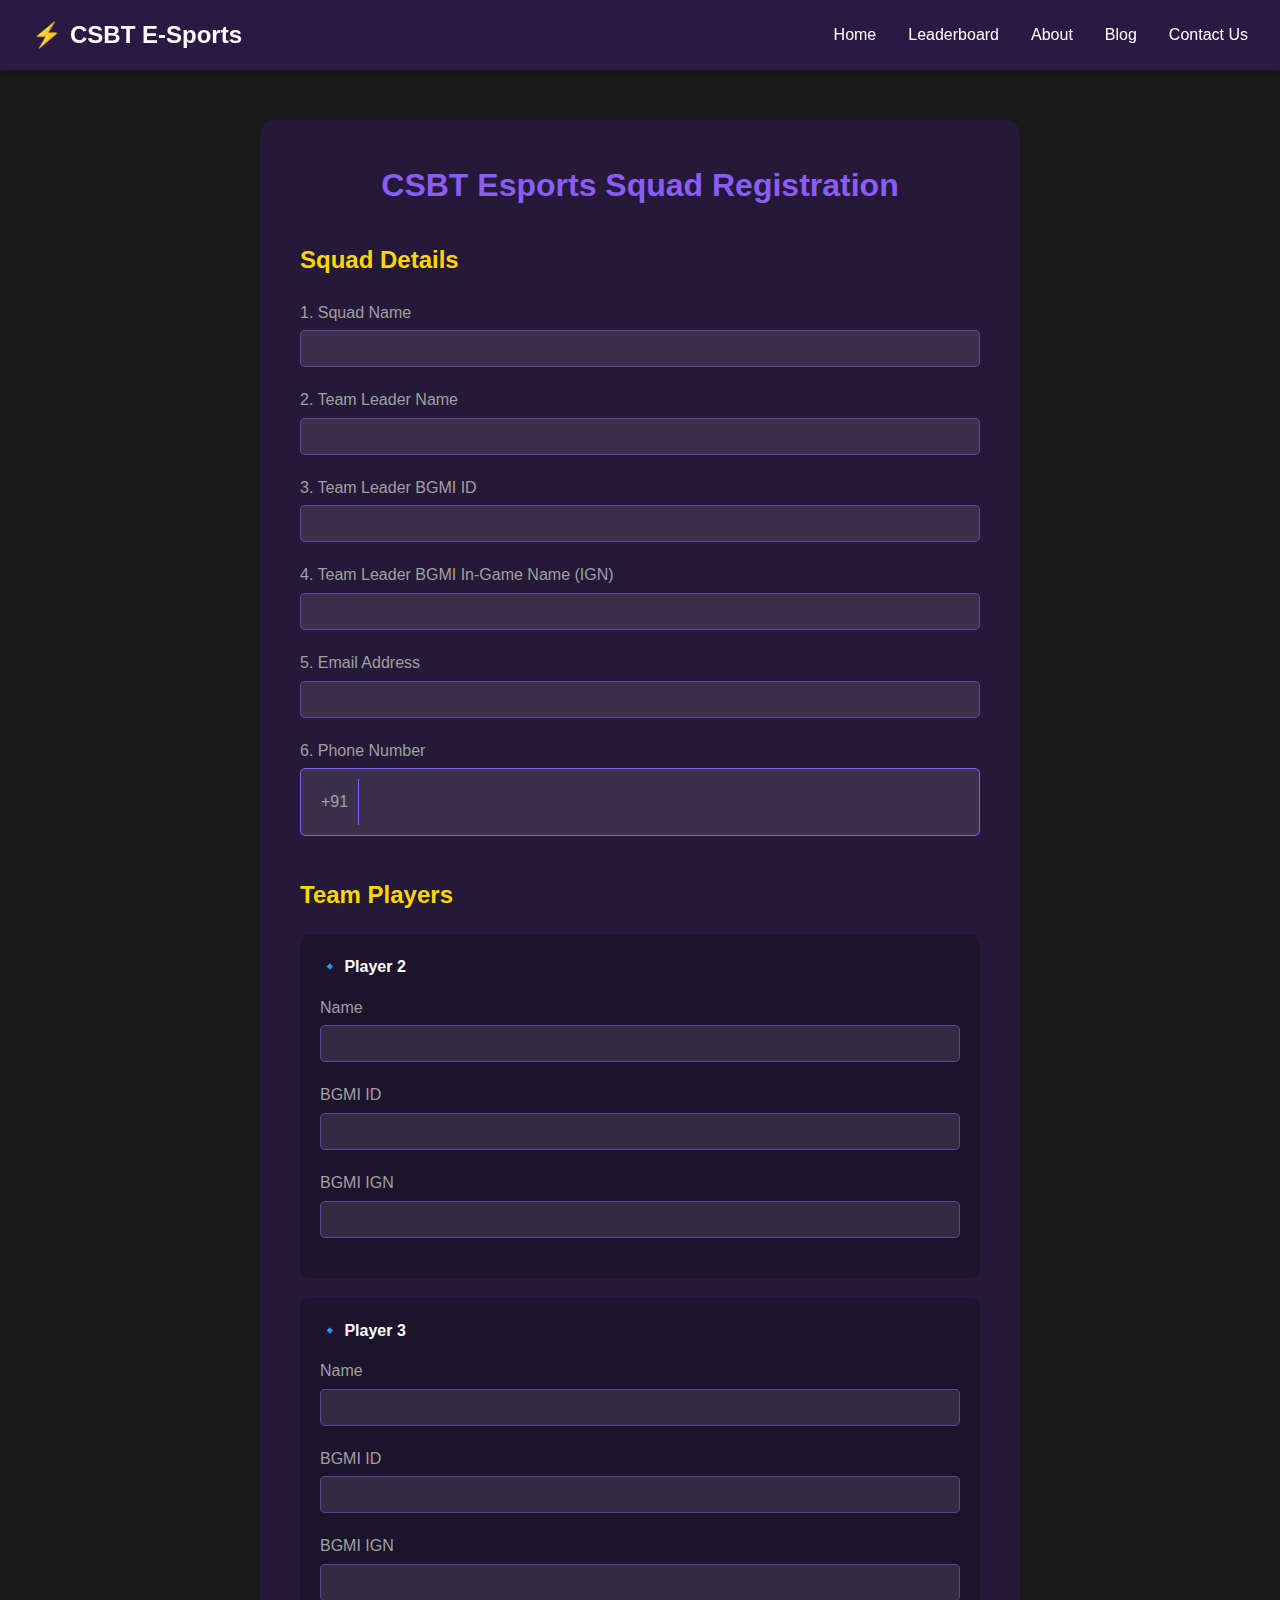
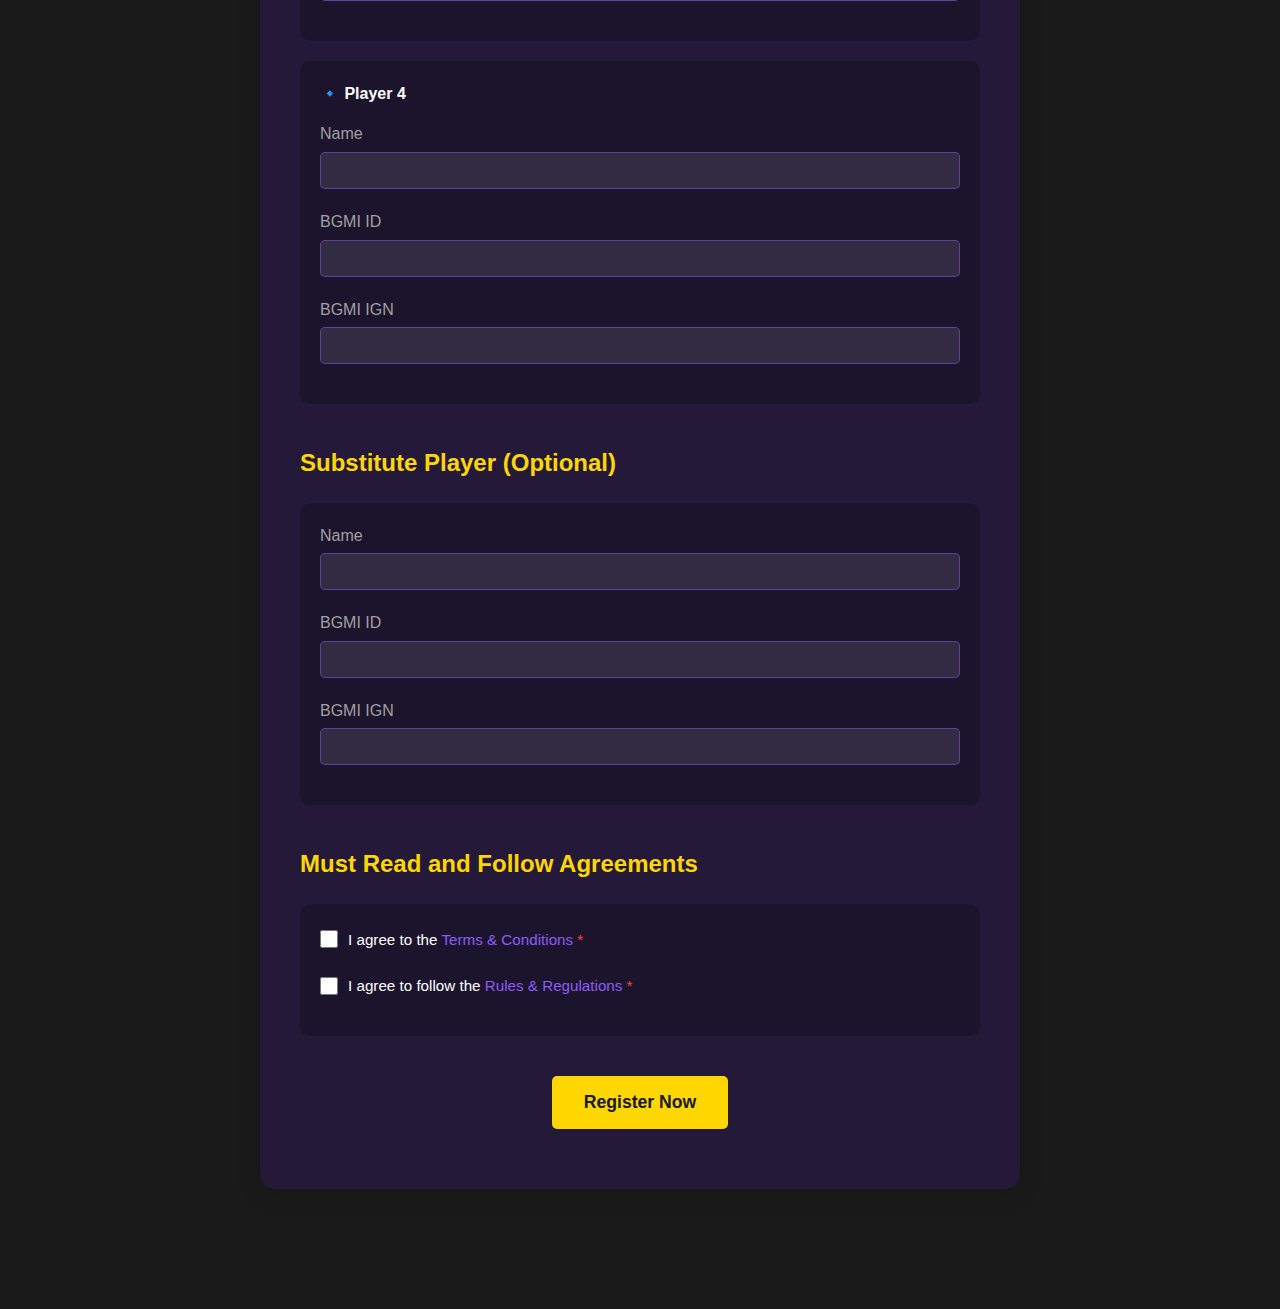
<file: registration.html>
<!DOCTYPE html>
<html lang="en">
<head>
    <meta charset="UTF-8">
    <meta name="viewport" content="width=device-width, initial-scale=1.0">
    <title>CSBT E-Sports - Registration</title>
    <link rel="stylesheet" href="styles.css">
    <link rel="stylesheet" href="registration.css">
    <style>
        .required::after {
            content: " *";
            color: #ff4444;
        }
    </style>

<script src="https://checkout.razorpay.com/v1/checkout.js"></script>
</head>
<body>
    <nav class="navbar">
        <div class="nav-brand">
            <span class="lightning">⚡</span>
            <span class="brand-name">CSBT E-Sports</span>
        </div>
        <div class="nav-links">
            <a href="index.html">Home</a>
            <a href="#leaderboard">Leaderboard</a>
            <a href="#about">About</a>
            <a href="#blog">Blog</a>
            <a href="#contact">Contact Us</a>
        </div>
    </nav>

    <div class="registration-container">
        <div class="registration-form">
            <h2>CSBT Esports Squad Registration</h2>
            
            <form id="registrationForm" onsubmit="return submitForm()">
                <div class="form-section">
                    <h3>Squad Details</h3>
                    <div class="form-group">
                        <label for="squadName">1. Squad Name</label>
                        <input type="text" id="squadName" name="squadName" required>
                    </div>
                    <div class="form-group">
                        <label for="leaderName">2. Team Leader Name</label>
                        <input type="text" id="leaderName" name="leaderName" required>
                    </div>
                    <div class="form-group">
                        <label for="leaderBGMI">3. Team Leader BGMI ID</label>
                        <input type="text" id="leaderBGMI" name="leaderBGMI" required>
                    </div>
                    <div class="form-group">
                        <label for="leaderIGN">4. Team Leader BGMI In-Game Name (IGN)</label>
                        <input type="text" id="leaderIGN" name="leaderIGN" required>
                    </div>
                    <div class="form-group">
                        <label for="email">5. Email Address</label>
                        <input type="email" id="email" name="email" required>
                    </div>
                    <div class="form-group">
                        <label for="phone">6. Phone Number</label>
                        <div class="phone-input">
                            <span class="country-code">+91</span>
                            <input type="tel" id="phone" name="phone" pattern="[0-9]{10}" maxlength="10" required>
                        </div>
                    </div>
                </div>

                <div class="form-section">
                    <h3>Team Players</h3>
                    
                    <div class="player-section">
                        <h4>🔹 Player 2</h4>
                        <div class="form-group">
                            <label for="player2Name">Name</label>
                            <input type="text" id="player2Name" name="player2Name" required>
                        </div>
                        <div class="form-group">
                            <label for="player2BGMI">BGMI ID</label>
                            <input type="text" id="player2BGMI" name="player2BGMI" required>
                        </div>
                        <div class="form-group">
                            <label for="player2IGN">BGMI IGN</label>
                            <input type="text" id="player2IGN" name="player2IGN" required>
                        </div>
                    </div>

                    <div class="player-section">
                        <h4>🔹 Player 3</h4>
                        <div class="form-group">
                            <label for="player3Name">Name</label>
                            <input type="text" id="player3Name" name="player3Name" required>
                        </div>
                        <div class="form-group">
                            <label for="player3BGMI">BGMI ID</label>
                            <input type="text" id="player3BGMI" name="player3BGMI" required>
                        </div>
                        <div class="form-group">
                            <label for="player3IGN">BGMI IGN</label>
                            <input type="text" id="player3IGN" name="player3IGN" required>
                        </div>
                    </div>

                    <div class="player-section">
                        <h4>🔹 Player 4</h4>
                        <div class="form-group">
                            <label for="player4Name">Name</label>
                            <input type="text" id="player4Name" name="player4Name" required>
                        </div>
                        <div class="form-group">
                            <label for="player4BGMI">BGMI ID</label>
                            <input type="text" id="player4BGMI" name="player4BGMI" required>
                        </div>
                        <div class="form-group">
                            <label for="player4IGN">BGMI IGN</label>
                            <input type="text" id="player4IGN" name="player4IGN" required>
                        </div>
                    </div>
                </div>

                <div class="form-section">
                    <h3>Substitute Player (Optional)</h3>
                    <div class="player-section">
                        <div class="form-group">
                            <label for="subName">Name</label>
                            <input type="text" id="subName" name="subName">
                        </div>
                        <div class="form-group">
                            <label for="subBGMI">BGMI ID</label>
                            <input type="text" id="subBGMI" name="subBGMI">
                        </div>
                        <div class="form-group">
                            <label for="subIGN">BGMI IGN</label>
                            <input type="text" id="subIGN" name="subIGN">
                        </div>
                    </div>
                </div>

                <div class="form-section">
                    <h3>Must Read and Follow Agreements</h3>
                    <div class="agreement-box">
                        <div class="checkbox-wrapper">
                            <input type="checkbox" id="terms" required>
                            <label for="terms" class="required">I agree to the <a href="#" id="termsLink">Terms & Conditions</a></label>
                        </div>
                        <div class="checkbox-wrapper">
                            <input type="checkbox" id="rules" required>
                            <label for="rules" class="required">I agree to follow the <a href="#" id="rulesLink">Rules & Regulations</a></label>
                        </div>
                        <div id="error-message" class="error-message" style="display: none;">
                            Please agree to Terms & Conditions and Rules & Regulations
                        </div>
                    </div>
                </div>

                <div style="text-align: center;">
                    <button type="submit" class="submit-btn">Register Now</button>
                </div>
            </form>
        </div>
    </div>

    <!-- Terms Modal -->
    <div id="termsModal" class="modal">
        <div class="modal-content">
            <div class="modal-header">
                <h2>Terms & Conditions for Payment</h2>
                <span class="close">&times;</span>
            </div>
            <div class="modal-body">
                <ol class="terms-list">
                    <li>
                        <strong>Non-Refundable Payment</strong>
                        The registration fee is non-refundable under any circumstances, including disqualification, absence, or withdrawal from the tournament.
                    </li>
                    <li>
                        <strong>Correct Payment Details</strong>
                        Players must ensure they enter the correct payment details and transaction ID while registering. Any incorrect details may result in disqualification.
                    </li>
                    <li>
                        <strong>Payment Confirmation</strong>
                        Once the payment is successfully made, players will receive a confirmation message or email. If not received within 24 hours, players must contact support with proof of payment.
                    </li>
                    <li>
                        <strong>No Transfers</strong>
                        Registration fees cannot be transferred to another tournament, player, or event.
                    </li>
                    <li>
                        <strong>Fraudulent Transactions</strong>
                        Any fraudulent or unauthorized transactions will lead to immediate disqualification and potential legal action.
                    </li>
                    <li>
                        <strong>Tournament Cancellation</strong>
                        In case of event cancellation by CSBT Esports, players will be eligible for a full refund, which will be processed within 7-10 working days.
                    </li>
                    <li>
                        <strong>Payment Deadline</strong>
                        Registration fees must be paid before the deadline. Late payments will not be accepted, and entry will be denied.
                    </li>
                    <li>
                        <strong>Receipt of Payment</strong>
                        Players must keep a screenshot or proof of payment until the tournament begins, as it may be required for verification.
                    </li>
                </ol>
            </div>
        </div>
    </div>

    <!-- Rules Modal -->
    <div id="rulesModal" class="modal">
        <div class="modal-content">
            <div class="modal-header">
                <h2>Rules & Regulations - CSBT Esports BGMI Tournament</h2>
                <span class="close">&times;</span>
            </div>
            <div class="modal-body">
                <p class="rules-intro">To ensure a fair and competitive environment, all players must follow these rules:</p>
                
                <div class="rules-section">
                    <h3>1. General Rules</h3>
                    <ul class="rules-list">
                        <li>Players must register with their correct in-game name and ID.</li>
                        <li>Only registered players are allowed to participate.</li>
                        <li>Players must join the lobby on time; late entries will not be entertained.</li>
                        <li>The use of emulators, hacks, scripts, or third-party software is strictly prohibited.</li>
                    </ul>
                </div>

                <div class="rules-section">
                    <h3>2. Match Rules</h3>
                    <ul class="rules-list">
                        <li>Players must play on the official BGMI app.</li>
                        <li>Teaming, hacking, or cheating will lead to immediate disqualification.</li>
                        <li>Intentional disconnections will not be considered for rematches.</li>
                        <li>If a match is interrupted due to server issues, it will be rescheduled.</li>
                    </ul>
                </div>

                <div class="rules-section">
                    <h3>3. Scoring & Ranking</h3>
                    <ul class="rules-list">
                        <li>The tournament will follow a points-based ranking system.</li>
                        <li>Kill points & placement points will determine the final ranking.</li>
                        <li>Position points: 1st = 15pts, 2nd = 12pts, 3rd = 10pts, 4th = 8pts, 5th = 6pts, 6th-7th = 4pts, 8th-9th = 2pts, 10th-12th = 1pt.</li>
                        <li>Each kill will award 1 point to the team.</li>
                        <li>The MVP Award goes to the player with the most kills in the final match.</li>
                        <li>The Kill Leader is the player with the highest kills throughout the tournament.</li>
                        <li>The Player of the Season is awarded based on overall performance.</li>
                        <li>In case of a tie, the team with more kill points will be ranked higher.</li>
                    </ul>
                </div>

                <div class="rules-section">
                    <h3>4. Conduct & Fair Play</h3>
                    <ul class="rules-list">
                        <li>Players must maintain sportsmanship and respect towards opponents and organizers.</li>
                        <li>Toxic behavior, abusive language, or harassment will result in a ban.</li>
                        <li>Any attempt to manipulate results (e.g., teaming) will lead to disqualification.</li>
                        <li>Players must follow the instructions of tournament administrators.</li>
                        <li>Disputes must be reported immediately to tournament officials with proper evidence.</li>
                        <li>Decisions made by tournament officials are final and binding.</li>
                    </ul>
                </div>

                <div class="rules-section">
                    <h3>5. Streaming & Content</h3>
                    <ul class="rules-list">
                        <li>Players must seek permission before streaming tournament matches.</li>
                        <li>Organizers hold the right to stream, record, and use gameplay content for promotional purposes.</li>
                        <li>Players streaming matches must have a minimum delay of 5 minutes.</li>
                        <li>Stream sniping is strictly prohibited and will result in immediate disqualification.</li>
                        <li>Players must maintain professional conduct during streams and interviews.</li>
                    </ul>
                </div>

                <div class="rules-section">
                    <h3>6. Technical Requirements</h3>
                    <ul class="rules-list">
                        <li>Players must have a stable internet connection.</li>
                        <li>All players must join the tournament Discord server for communication.</li>
                        <li>Players must record their gameplay for verification if required.</li>
                        <li>Device specifications must meet BGMI's minimum requirements.</li>
                        <li>Players are responsible for their own technical issues.</li>
                    </ul>
                </div>

                <p class="rules-footer">
                    Failure to follow these rules may result in warnings, disqualifications, or bans. Play fair and let the best player win!
                </p>
            </div>
        </div>
    </div>

    <script>
        const submitBtn = document.getElementById('submitBtn');
        const termsCheckbox = document.getElementById('terms');
        const rulesCheckbox = document.getElementById('rules');
        const errorMessage = document.getElementById('error-message');
        const modals = {
            terms: document.getElementById('termsModal'),
            rules: document.getElementById('rulesModal')
        };

        function submitForm() {
            if (!termsCheckbox.checked || !rulesCheckbox.checked) {
                errorMessage.style.display = 'block';
                return false;
            }

            const form = document.getElementById('registrationForm');
            const formData = {
                // Squad Details
                squadName: form.squadName.value,
                leaderName: form.leaderName.value,
                leaderBGMI: form.leaderBGMI.value,
                leaderIGN: form.leaderIGN.value,
                email: form.email.value,
                phone: form.phone.value,
                
                // Player 2
                player2Name: form.player2Name.value,
                player2BGMI: form.player2BGMI.value,
                player2IGN: form.player2IGN.value,
                
                // Player 3
                player3Name: form.player3Name.value,
                player3BGMI: form.player3BGMI.value,
                player3IGN: form.player3IGN.value,
                
                // Player 4
                player4Name: form.player4Name.value,
                player4BGMI: form.player4BGMI.value,
                player4IGN: form.player4IGN.value,
                
                // Substitute Player (Optional)
                subName: form.subName.value || '',
                subBGMI: form.subBGMI.value || '',
                subIGN: form.subIGN.value || ''
            };

            // First save form data
            const scriptURL = 'https://script.google.com/macros/s/AKfycbxbQ3cynydvja4-rNGSeMehoIQpjdYDVfcuPpD-tHdBlBeSMxNWsDzC7vO-N77sveVO/exec';
            
            fetch(scriptURL, {
                method: 'POST',
                mode: 'no-cors',
                headers: {
                    'Content-Type': 'text/plain',
                },
                body: JSON.stringify(formData)
            })
            .then(response => {
                console.log('Success:', response);
                // Show UPI payment details in a modal
                showPaymentModal(formData);
            })
            .catch(error => {
                console.error('Error:', error);
                alert('Error submitting form. Please try again.');
            });

            return false;
        }

        // Add this function for payment modal
        function showPaymentModal(formData) {
            const modalHTML = `
                <div id="paymentModal" class="modal" style="display: block;">
                    <div class="modal-content">
                        <div class="modal-header">
                            <h2>Payment Details</h2>
                            <span class="close">&times;</span>
                        </div>
                        <div class="modal-body">
                            <div class="payment-info">
                                <h3>Please complete your payment</h3>
                                <p>Registration Fee: ₹199</p>
                                <div class="upi-details">
                                    <p><strong>UPI ID:</strong> your-upi-id@upi</p>
                                    <p><strong>Account Name:</strong> CSBT E-Sports</p>
                                </div>
                                <div class="payment-steps">
                                    <h4>Steps to pay:</h4>
                                    <ol>
                                        <li>Open your UPI app (Google Pay/PhonePe/Paytm)</li>
                                        <li>Send ₹199 to the UPI ID mentioned above</li>
                                        <li>Copy the UTR number from payment details</li>
                                        <li>Enter the UTR number below</li>
                                    </ol>
                                </div>
                                <div class="utr-input-section">
                                    <label for="utrNumber">Enter UTR Number:</label>
                                    <input type="text" id="utrNumber" placeholder="Enter 12-digit UTR number">
                                    <button onclick="verifyPayment('${formData.squadName}')" class="verify-btn">Verify Payment</button>
                                </div>
                                <div class="important-note">
                                    <p><strong>Important:</strong> Please mention your Squad Name "${formData.squadName}" in the payment note</p>
                                </div>
                            </div>
                        </div>
                    </div>
                </div>
            `;

            // Add modal to body
            document.body.insertAdjacentHTML('beforeend', modalHTML);

            // Handle close button
            const modal = document.getElementById('paymentModal');
            const closeBtn = modal.querySelector('.close');
            closeBtn.onclick = function() {
                modal.remove();
                form.reset();
            }
        }

        // Add this function to verify UTR
        function verifyPayment(squadName) {
            const utrNumber = document.getElementById('utrNumber').value;
            
            if (!utrNumber) {
                alert('Please enter UTR number');
                return;
            }

            // Update Google Sheet with UTR number
            const scriptURL = 'https://script.google.com/macros/s/AKfycbxbQ3cynydvja4-rNGSeMehoIQpjdYDVfcuPpD-tHdBlBeSMxNWsDzC7vO-N77sveVO/exec';
            
            fetch(scriptURL, {
                method: 'POST',
                mode: 'no-cors',
                headers: {
                    'Content-Type': 'text/plain',
                },
                body: JSON.stringify({
                    squadName: squadName,
                    utrNumber: utrNumber,
                    type: 'utr_update'
                })
            })
            .then(() => {
                alert('UTR number submitted successfully! We will verify your payment and confirm your registration.');
                document.getElementById('paymentModal').remove();
                form.reset();
            })
            .catch(error => {
                console.error('Error:', error);
                alert('Error submitting UTR. Please try again or contact support.');
            });
        }

        // Modal functionality
        const termsLink = document.getElementById('termsLink');
        const rulesLink = document.getElementById('rulesLink');
        const closeBtns = document.querySelectorAll('.close');

        termsLink.addEventListener('click', (e) => {
            e.preventDefault();
            modals.terms.style.display = 'block';
        });

        rulesLink.addEventListener('click', (e) => {
            e.preventDefault();
            modals.rules.style.display = 'block';
        });

        closeBtns.forEach(btn => {
            btn.addEventListener('click', function() {
                const modalId = this.closest('.modal').id.replace('Modal', '');
                modals[modalId].style.display = 'none';
            });
        });

        window.addEventListener('click', (e) => {
            if (e.target.classList.contains('modal')) {
                e.target.style.display = 'none';
            }
        });
    </script>
</body>
</html>
</file>
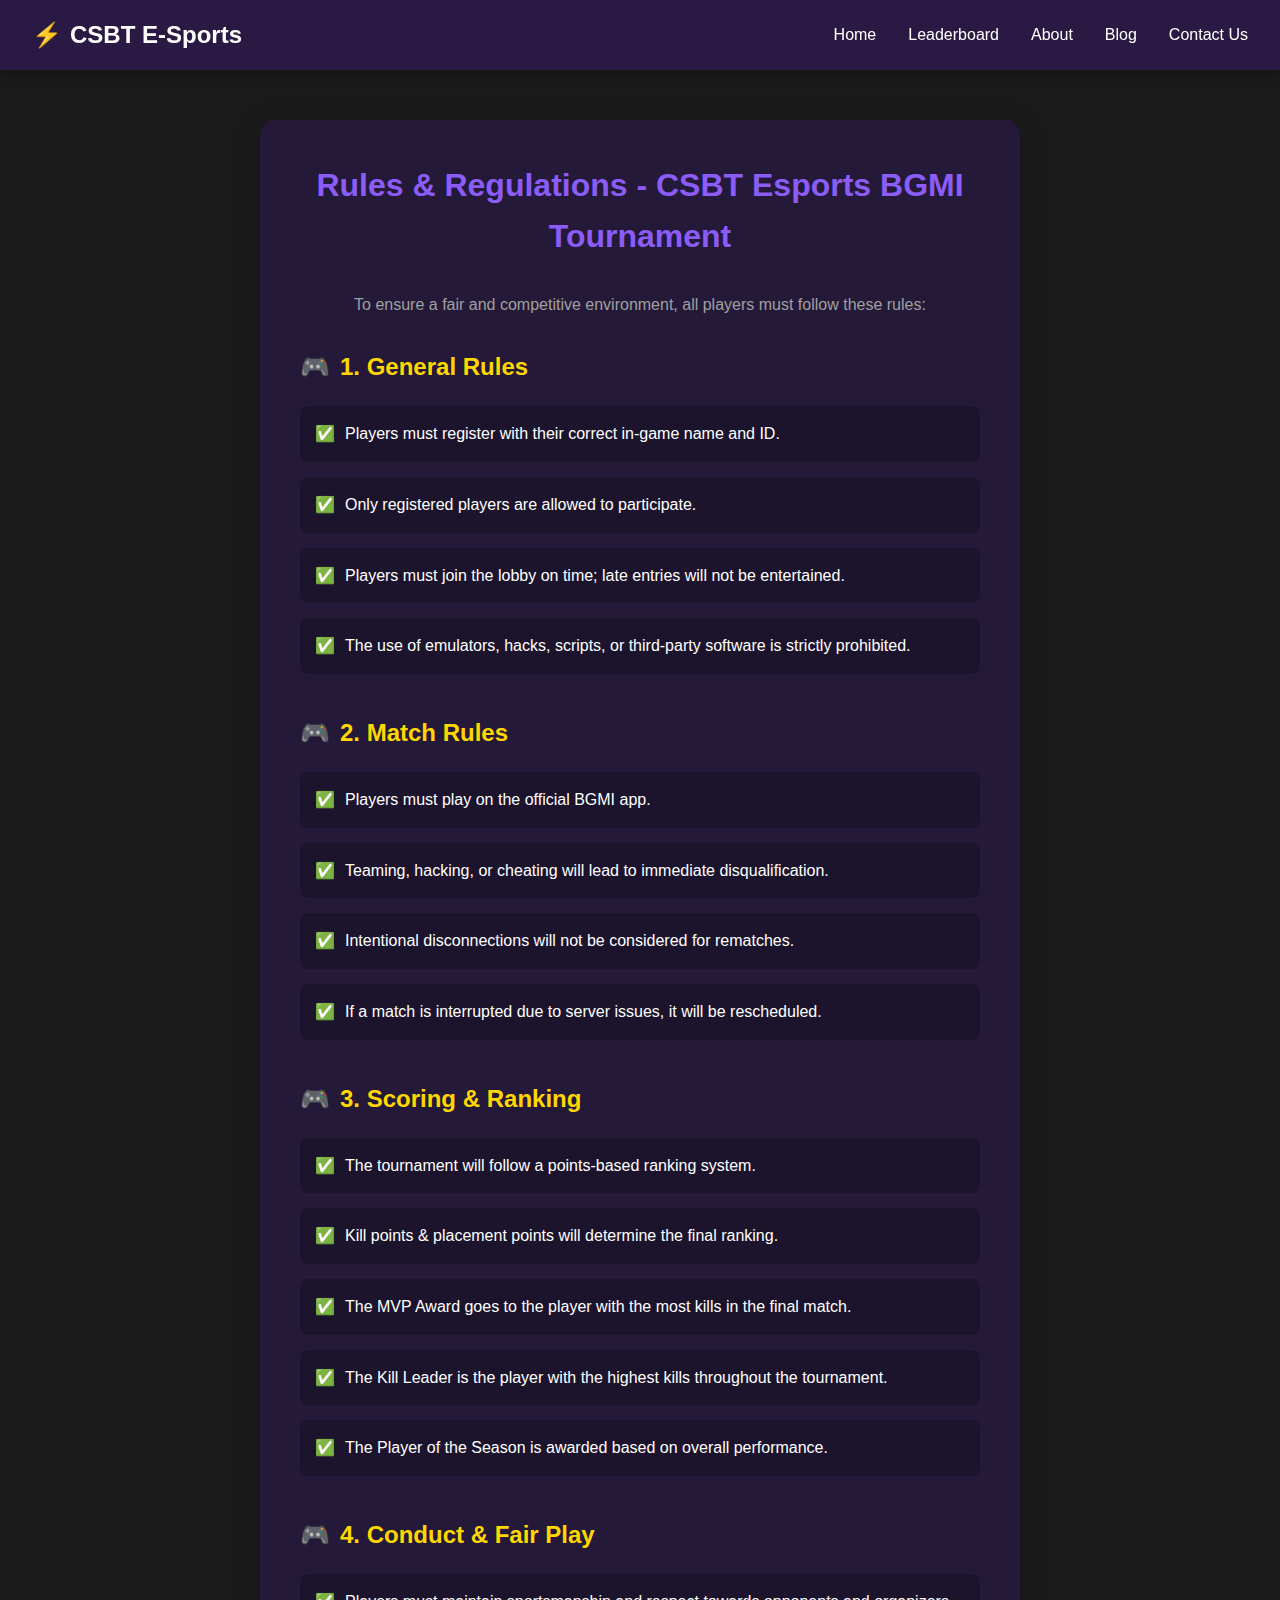
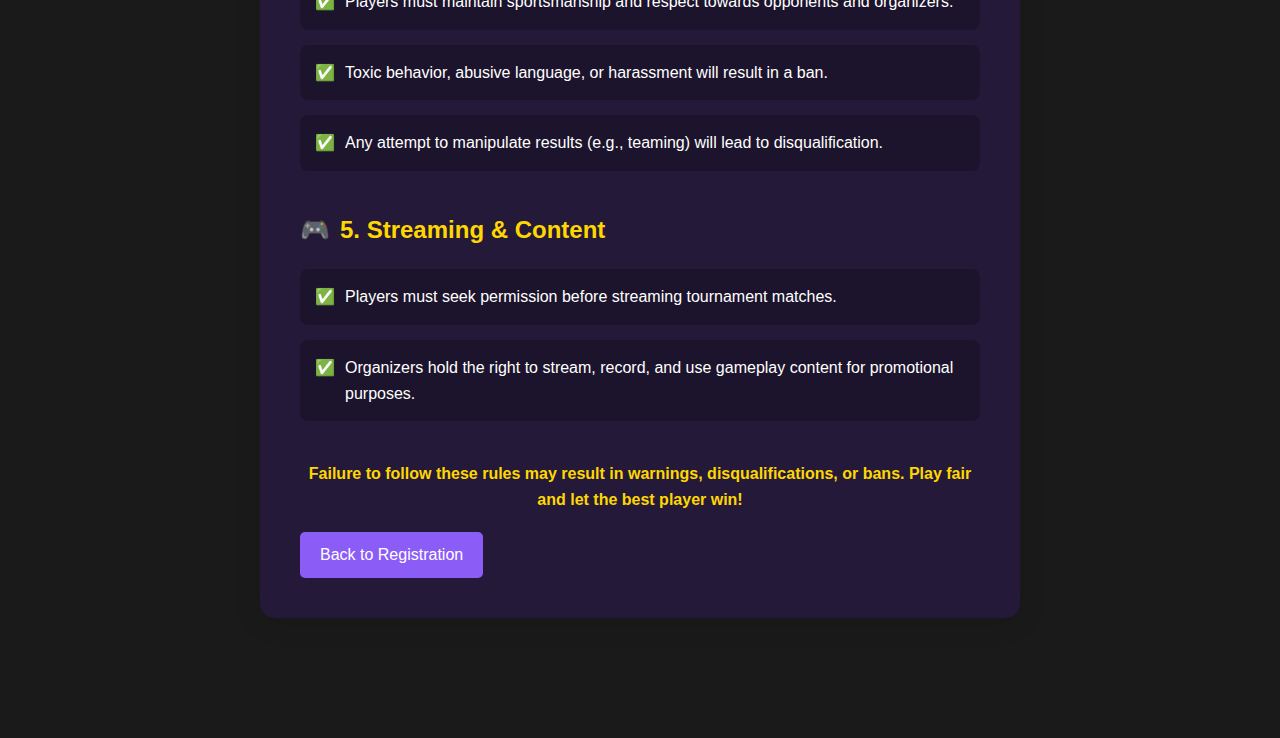
<file: rules.html>
<!DOCTYPE html>
<html lang="en">
<head>
    <meta charset="UTF-8">
    <meta name="viewport" content="width=device-width, initial-scale=1.0">
    <title>CSBT E-Sports - Rules & Regulations</title>
    <link rel="stylesheet" href="styles.css">
    <style>
        .rules-container {
            max-width: 800px;
            margin: 100px auto;
            padding: 20px;
        }

        .rules-content {
            background: rgba(42, 25, 70, 0.7);
            padding: 40px;
            border-radius: 15px;
            box-shadow: 0 4px 30px rgba(0, 0, 0, 0.1);
        }

        .rules-content h1 {
            color: var(--accent-purple);
            text-align: center;
            margin-bottom: 30px;
            font-size: 2rem;
        }

        .rules-section {
            margin-bottom: 40px;
        }

        .rules-section h2 {
            color: #ffd700;
            margin-bottom: 20px;
            font-size: 1.5rem;
            display: flex;
            align-items: center;
            gap: 10px;
        }

        .rules-section h2::before {
            content: "🎮";
        }

        .rules-list {
            list-style: none;
            padding: 0;
        }

        .rules-list li {
            margin-bottom: 15px;
            padding: 15px;
            background: rgba(0, 0, 0, 0.2);
            border-radius: 8px;
            display: flex;
            align-items: flex-start;
            gap: 10px;
            line-height: 1.6;
        }

        .rules-list li::before {
            content: "✅";
            flex-shrink: 0;
        }

        .back-btn {
            display: inline-block;
            margin-top: 20px;
            background-color: var(--accent-purple);
            color: white;
            padding: 10px 20px;
            text-decoration: none;
            border-radius: 5px;
            transition: all 0.3s ease;
        }

        .back-btn:hover {
            background-color: var(--accent-purple-light);
            transform: translateY(-2px);
        }

        @media (max-width: 768px) {
            .rules-container {
                margin: 80px auto;
                padding: 10px;
            }

            .rules-content {
                padding: 20px;
            }
        }
    </style>
</head>
<body>
    <nav class="navbar">
        <div class="nav-brand">
            <span class="lightning">⚡</span>
            <span class="brand-name">CSBT E-Sports</span>
        </div>
        <div class="nav-links">
            <a href="index.html">Home</a>
            <a href="#leaderboard">Leaderboard</a>
            <a href="#about">About</a>
            <a href="#blog">Blog</a>
            <a href="#contact">Contact Us</a>
        </div>
    </nav>

    <div class="rules-container">
        <div class="rules-content">
            <h1>Rules & Regulations - CSBT Esports BGMI Tournament</h1>
            
            <p style="margin-bottom: 30px; text-align: center; color: var(--text-secondary);">
                To ensure a fair and competitive environment, all players must follow these rules:
            </p>

            <div class="rules-section">
                <h2>1. General Rules</h2>
                <ul class="rules-list">
                    <li>Players must register with their correct in-game name and ID.</li>
                    <li>Only registered players are allowed to participate.</li>
                    <li>Players must join the lobby on time; late entries will not be entertained.</li>
                    <li>The use of emulators, hacks, scripts, or third-party software is strictly prohibited.</li>
                </ul>
            </div>

            <div class="rules-section">
                <h2>2. Match Rules</h2>
                <ul class="rules-list">
                    <li>Players must play on the official BGMI app.</li>
                    <li>Teaming, hacking, or cheating will lead to immediate disqualification.</li>
                    <li>Intentional disconnections will not be considered for rematches.</li>
                    <li>If a match is interrupted due to server issues, it will be rescheduled.</li>
                </ul>
            </div>

            <div class="rules-section">
                <h2>3. Scoring & Ranking</h2>
                <ul class="rules-list">
                    <li>The tournament will follow a points-based ranking system.</li>
                    <li>Kill points & placement points will determine the final ranking.</li>
                    <li>The MVP Award goes to the player with the most kills in the final match.</li>
                    <li>The Kill Leader is the player with the highest kills throughout the tournament.</li>
                    <li>The Player of the Season is awarded based on overall performance.</li>
                </ul>
            </div>

            <div class="rules-section">
                <h2>4. Conduct & Fair Play</h2>
                <ul class="rules-list">
                    <li>Players must maintain sportsmanship and respect towards opponents and organizers.</li>
                    <li>Toxic behavior, abusive language, or harassment will result in a ban.</li>
                    <li>Any attempt to manipulate results (e.g., teaming) will lead to disqualification.</li>
                </ul>
            </div>

            <div class="rules-section">
                <h2>5. Streaming & Content</h2>
                <ul class="rules-list">
                    <li>Players must seek permission before streaming tournament matches.</li>
                    <li>Organizers hold the right to stream, record, and use gameplay content for promotional purposes.</li>
                </ul>
            </div>

            <p style="margin-top: 40px; text-align: center; color: #ffd700; font-weight: bold;">
                Failure to follow these rules may result in warnings, disqualifications, or bans. Play fair and let the best player win!
            </p>

            <a href="registration.html" class="back-btn">Back to Registration</a>
        </div>
    </div>
</body>
</html>
</file>
<file: styles.css>
:root {
    --primary-bg: #1a1a1a;
    --secondary-bg: #2d2d2d;
    --accent-purple: #8b5cf6;
    --accent-purple-light: #a78bfa;
    --text-primary: #ffffff;
    --text-secondary: #a0a0a0;
}

* {
    margin: 0;
    padding: 0;
    box-sizing: border-box;
}

body {
    background-color: var(--primary-bg);
    color: var(--text-primary);
    font-family: 'Arial', sans-serif;
    line-height: 1.6;
}

.container {
    max-width: 1200px;
    margin: 0 auto;
    padding: 20px;
}

.navbar {
    background-color: rgba(42, 25, 70, 0.95);
    backdrop-filter: blur(10px);
    padding: 1rem 2rem;
    position: fixed;
    width: 100%;
    top: 0;
    z-index: 1000;
    display: flex;
    justify-content: space-between;
    align-items: center;
    box-shadow: 0 2px 10px rgba(0, 0, 0, 0.3);
}

.nav-brand {
    display: flex;
    align-items: center;
    gap: 0.5rem;
}

.lightning {
    color: var(--accent-purple);
    font-size: 1.5rem;
}

.brand-name {
    font-size: 1.5rem;
    font-weight: bold;
    color: var(--text-primary);
}

.nav-links {
    display: flex;
    gap: 2rem;
}

.nav-links a {
    color: var(--text-primary);
    text-decoration: none;
    font-size: 1rem;
    transition: color 0.3s ease;
}

.nav-links a:hover {
    color: var(--accent-purple);
}

.nav-links .active {
    color: var(--accent-purple);
    font-weight: 500;
}

.contact-btn {
    background-color: white;
    color: var(--primary-bg);
    border: none;
    padding: 0.5rem 1.5rem;
    border-radius: 50px;
    font-weight: bold;
    cursor: pointer;
    transition: all 0.3s ease;
}

.contact-btn:hover {
    background-color: var(--accent-purple);
    color: white;
}

.hero {
    height: 90vh;
    padding-top: 120px;
    background: linear-gradient(rgba(0, 0, 0, 0.7), rgba(0, 0, 0, 0.7)),
                url('./BGMI.webp');
    background-size: cover;
    background-position: center;
    display: flex;
    align-items: center;
    justify-content: center;
    text-align: center;
}

.hero-content {
    max-width: 800px;
    padding: 0 20px;
}

.hero h1 {
    font-family: 'Oswald', sans-serif;
    font-size: 4rem;
    font-weight: 700;
    margin-bottom: 1rem;
    background: linear-gradient(to right, #ffffff, var(--accent-purple));
    -webkit-background-clip: text;
    -webkit-text-fill-color: transparent;
    text-transform: uppercase;
    letter-spacing: 2px;
}

.hero p {
    font-family: 'Oswald', sans-serif;
    font-size: 1.5rem;
    color: var(--text-secondary);
    margin-bottom: 2rem;
    text-transform: uppercase;
    letter-spacing: 2px;
}

.victory-text {
    color: #ffd700 !important;
    font-size: 1.8rem !important;
    margin: 1rem 0 !important;
    font-weight: 600;
    text-shadow: 2px 2px 4px rgba(0, 0, 0, 0.5);
    animation: pulse 2s infinite;
}

@keyframes pulse {
    0% {
        transform: scale(1);
    }
    50% {
        transform: scale(1.05);
    }
    100% {
        transform: scale(1);
    }
}

@media (max-width: 768px) {
    .victory-text {
        font-size: 1.4rem !important;
    }
}

.get-started-btn {
    background-color: var(--accent-purple);
    color: white;
    border: none;
    padding: 1rem 2.5rem;
    font-size: 1.1rem;
    border-radius: 5px;
    cursor: pointer;
    transition: all 0.3s ease;
}

.get-started-btn:hover {
    background-color: var(--accent-purple-light);
    transform: translateY(-2px);
}

.tournament-section {
    padding: 40px 20px;
    background: linear-gradient(rgba(0, 0, 0, 0.7), rgba(0, 0, 0, 0.7)),
                url('./BGMI.webp');
    background-size: cover;
    background-position: center;
}

.section-header {
    text-align: center;
    margin-bottom: 30px;
}

.section-header h2 {
    font-size: 2.5rem;
    color: #ffd700;
    text-shadow: 2px 2px 4px rgba(0, 0, 0, 0.3);
    text-transform: uppercase;
    letter-spacing: 2px;
}

.tournament-card {
    max-width: 1000px;
    margin: 0 auto;
    background: rgba(42, 25, 70, 0.8);
    border-radius: 15px;
    overflow: hidden;
    display: flex;
    box-shadow: 0 4px 30px rgba(0, 0, 0, 0.2);
    border: 1px solid rgba(139, 92, 246, 0.3);
}

.game-image {
    width: 40%;
    overflow: hidden;
}

.game-image img {
    width: 100%;
    height: 100%;
    object-fit: cover;
    transition: transform 0.3s ease;
}

.game-image img:hover {
    transform: scale(1.05);
}

.tournament-details {
    width: 60%;
    padding: 30px;
}

.tournament-details h3 {
    font-size: 2rem;
    margin-bottom: 20px;
    color: var(--text-primary);
}

.prize-pool {
    margin-bottom: 20px;
}

.prize-amount {
    font-size: 2.5rem;
    color: #ffd700;
    font-weight: bold;
}

.tournament-info {
    margin-bottom: 30px;
}

.tournament-info p {
    margin-bottom: 10px;
    color: var(--text-secondary);
}

.register-btn {
    background-color: #ffd700;
    color: var(--primary-bg);
    border: none;
    padding: 1.2rem 3rem;
    font-size: 1.3rem;
    border-radius: 8px;
    cursor: pointer;
    transition: all 0.3s ease;
    font-weight: bold;
    text-transform: uppercase;
    letter-spacing: 1px;
    margin-top: 20px;
    width: 100%;
    box-shadow: 0 4px 15px rgba(255, 215, 0, 0.3);
}

.register-btn:hover {
    background-color: #ffed4a;
    transform: translateY(-3px);
    box-shadow: 0 6px 20px rgba(255, 215, 0, 0.4);
}

.register-btn a {
    color: inherit;
    text-decoration: none;
    display: block;
}

.get-started-btn a, .register-btn a {
    color: inherit;
    text-decoration: none;
}

@media (max-width: 768px) {
    .tournament-card {
        flex-direction: column;
    }
    
    .game-image, .tournament-details {
        width: 100%;
    }
    
    .hero h1 {
        font-size: 2.5rem;
    }
    
    .hero p {
        font-size: 1.2rem;
    }
    
    .hero {
        padding-top: 100px;
    }
}

/* Why Join Section Styles */
.why-join-section {
    padding: 80px 0;
    background: linear-gradient(rgba(0, 0, 0, 0.7), rgba(0, 0, 0, 0.7)),
                url('./BGMI.webp');
    background-size: cover;
    background-position: center;
    background-attachment: fixed;
}

.section-title {
    text-align: center;
    color: #ffd700;
    font-size: 2.5rem;
    margin-bottom: 50px;
    text-transform: uppercase;
    letter-spacing: 2px;
    text-shadow: 2px 2px 4px rgba(0, 0, 0, 0.3);
}

.benefits-grid {
    display: grid;
    grid-template-columns: repeat(auto-fit, minmax(300px, 1fr));
    gap: 30px;
    padding: 0 20px;
}

.benefit-card {
    background: rgba(42, 25, 70, 0.9);
    padding: 30px;
    border-radius: 15px;
    text-align: center;
    transition: transform 0.3s ease, box-shadow 0.3s ease;
    border: 1px solid rgba(139, 92, 246, 0.3);
}

.benefit-card:hover {
    transform: translateY(-5px);
    box-shadow: 0 10px 20px rgba(0, 0, 0, 0.2);
    border-color: var(--accent-purple);
}

.benefit-icon {
    font-size: 3rem;
    margin-bottom: 20px;
}

.benefit-card h3 {
    color: var(--accent-purple);
    font-size: 1.5rem;
    margin-bottom: 15px;
}

.benefit-card p {
    color: var(--text-secondary);
    line-height: 1.6;
    font-size: 1rem;
}

/* Responsive Design */
@media (max-width: 768px) {
    .section-title {
        font-size: 2rem;
        margin-bottom: 30px;
    }

    .benefits-grid {
        grid-template-columns: 1fr;
        gap: 20px;
    }

    .benefit-card {
        padding: 20px;
    }
}

/* Tournament Info Section Styles */
.tournament-info-section {
    padding: 80px 0;
    background: linear-gradient(rgba(0, 0, 0, 0.9), rgba(0, 0, 0, 0.9));
}

.info-video-container {
    display: grid;
    grid-template-columns: 1fr;
    gap: 40px;
    margin-top: 30px;
}

.video-container {
    width: 100%;
    background: rgba(0, 0, 0, 0.5);
    border-radius: 15px;
    overflow: hidden;
    box-shadow: 0 10px 20px rgba(0, 0, 0, 0.3);
}

.video-wrapper {
    position: relative;
    width: 100%;
    padding-bottom: 56.25%; /* 16:9 Aspect Ratio */
}

.video-wrapper iframe {
    position: absolute;
    top: 0;
    left: 0;
    width: 100%;
    height: 100%;
    border: 2px solid rgba(139, 92, 246, 0.3);
    border-radius: 15px;
    transition: border-color 0.3s ease;
}

.video-wrapper:hover iframe {
    border-color: var(--accent-purple);
}

/* Footer Styles */
.footer {
    background: linear-gradient(rgba(42, 25, 70, 0.95), rgba(42, 25, 70, 0.95));
    padding: 60px 0 20px;
    color: var(--text-secondary);
    border-top: 1px solid rgba(139, 92, 246, 0.3);
}

.footer-content {
    display: grid;
    grid-template-columns: repeat(auto-fit, minmax(250px, 1fr));
    gap: 40px;
    margin-bottom: 40px;
}

.footer-section {
    padding: 0 20px;
}

.footer-brand {
    display: flex;
    align-items: center;
    gap: 10px;
    margin-bottom: 20px;
}

.footer-description {
    margin-bottom: 20px;
    line-height: 1.6;
}

.social-links {
    display: flex;
    gap: 15px;
}

.social-link {
    color: var(--text-secondary);
    font-size: 1.5rem;
    transition: color 0.3s ease;
}

.social-link:hover {
    color: var(--accent-purple);
}

.footer-section h3 {
    color: #ffd700;
    margin-bottom: 20px;
    font-size: 1.2rem;
}

.footer-links, .contact-info {
    list-style: none;
}

.footer-links li, .contact-info li {
    margin-bottom: 12px;
}

.footer-links a, .contact-info a {
    color: var(--text-secondary);
    text-decoration: none;
    transition: color 0.3s ease;
}

.footer-links a:hover, .contact-info a:hover {
    color: var(--accent-purple);
}

.contact-info i {
    margin-right: 10px;
    color: var(--accent-purple);
}

.newsletter-form {
    display: flex;
    gap: 10px;
}

.newsletter-form input {
    flex: 1;
    padding: 10px;
    border: 1px solid rgba(139, 92, 246, 0.3);
    border-radius: 5px;
    background: rgba(0, 0, 0, 0.2);
    color: var(--text-primary);
}

.newsletter-form button {
    padding: 10px 20px;
    background: var(--accent-purple);
    border: none;
    border-radius: 5px;
    color: white;
    cursor: pointer;
    transition: background 0.3s ease;
}

.newsletter-form button:hover {
    background: var(--accent-purple-light);
}

.footer-bottom {
    padding-top: 20px;
    border-top: 1px solid rgba(255, 255, 255, 0.1);
    text-align: center;
    font-size: 0.9rem;
}

.footer-bottom-links {
    margin-top: 10px;
}

.footer-bottom-links a {
    color: var(--text-secondary);
    text-decoration: none;
    margin: 0 10px;
    transition: color 0.3s ease;
}

.footer-bottom-links a:hover {
    color: var(--accent-purple);
}

/* Responsive Design */
@media (max-width: 768px) {
    .footer-content {
        grid-template-columns: 1fr;
        gap: 30px;
    }

    .newsletter-form {
        flex-direction: column;
    }

    .footer-section {
        text-align: center;
    }

    .social-links {
        justify-content: center;
    }
}

.hero-social {
    margin-top: 0;
    display: flex;
    flex-direction: column;
    gap: 1rem;
    align-items: center;
}

.hero-social-link {
    display: flex;
    align-items: center;
    gap: 1rem;
    padding: 0.8rem 1.5rem;
    background: rgba(255, 255, 255, 0.1);
    backdrop-filter: blur(10px);
    border-radius: 50px;
    text-decoration: none;
    color: var(--text-primary);
    transition: all 0.3s ease;
    border: 1px solid rgba(255, 255, 255, 0.2);
    box-shadow: 0 4px 30px rgba(0, 0, 0, 0.1);
}

.hero-social-link:hover {
    background: rgba(139, 92, 246, 0.3);
    transform: translateY(-3px);
    box-shadow: 0 6px 30px rgba(139, 92, 246, 0.3);
}

.hero-social-link i {
    font-size: 1.5rem;
}

.hero-social-link i.fa-instagram {
    color: #E1306C;
}

.hero-social-link i.fa-youtube {
    color: #FF0000;
}

.hero-social-link span {
    font-size: 1rem;
}

/* Responsive Design */
@media (max-width: 768px) {
    .hero-social-link {
        padding: 0.6rem 1rem;
    }
    
    .hero-social-link i {
        font-size: 1.2rem;
    }
    
    .hero-social-link span {
        font-size: 0.9rem;
    }
}

/* Gradient Animation */
@keyframes gradientAnimation {
    0% {
        background-position: 0% 50%;
    }
    50% {
        background-position: 100% 50%;
    }
    100% {
        background-position: 0% 50%;
    }
}

/* Remove these styles */
.hero-image {
    margin-top: 2rem;
    max-width: 300px;
    margin-left: auto;
    margin-right: auto;
}

.hero-image img {
    width: 100%;
    height: auto;
    border-radius: 10px;
    box-shadow: 0 4px 30px rgba(0, 0, 0, 0.3);
    border: 2px solid rgba(139, 92, 246, 0.3);
    transition: transform 0.3s ease, border-color 0.3s ease;
}

.hero-image img:hover {
    transform: translateY(-5px);
    border-color: var(--accent-purple);
}

@media (max-width: 768px) {
    .hero-image {
        max-width: 200px;
    }
}

.cod-announcement {
    position: relative;
    margin-top: 2rem;
    margin-bottom: 3rem;
    background: #4a3f35;
    border-radius: 20px;
    padding: 15px;
    max-width: 350px;
    height: 250px;
    margin-left: auto;
    margin-right: auto;
    transition: all 0.3s ease;
    box-shadow: 0 8px 32px rgba(0, 0, 0, 0.3);
    display: flex;
    align-items: center;
    justify-content: center;
}

.cod-announcement::after {
    content: 'ANNOUNCED';
    position: absolute;
    bottom: -30px;
    left: 50%;
    transform: translateX(-50%);
    color: #ffd700;
    font-weight: bold;
    font-size: 1.2rem;
    letter-spacing: 2px;
    text-shadow: 2px 2px 4px rgba(0, 0, 0, 0.3);
}

.cod-announcement:hover {
    transform: translateY(-5px);
    box-shadow: 0 12px 40px rgba(0, 0, 0, 0.4);
}

.cod-announcement img {
    width: 100%;
    height: 100%;
    object-fit: contain;
    object-position: center;
    border-radius: 12px;
    transform: scale(0.9);
    transition: transform 0.3s ease;
}

.cod-announcement:hover img {
    transform: scale(0.95);
}

/* मोबाइल व्यू */
@media (max-width: 768px) {
    .cod-announcement {
        max-width: 280px;
        height: 200px;
        padding: 12px;
    }
}

/* Leaderboard Section Styles */
.leaderboard-section {
    padding: 80px 0;
    background: linear-gradient(rgba(0, 0, 0, 0.9), rgba(0, 0, 0, 0.9)),
                url('./BGMI.webp');
    background-size: cover;
    background-position: center;
}

.leaderboard-container {
    max-width: 900px;
    margin: 0 auto;
    background: rgba(42, 25, 70, 0.9);
    border-radius: 15px;
    overflow: hidden;
    box-shadow: 0 8px 32px rgba(0, 0, 0, 0.3);
    border: 1px solid rgba(139, 92, 246, 0.3);
}

.leaderboard-header {
    display: grid;
    grid-template-columns: 0.5fr 2fr 1fr 1fr 1fr;
    padding: 20px;
    background: rgba(0, 0, 0, 0.5);
    color: #ffd700;
    font-weight: bold;
    text-transform: uppercase;
    letter-spacing: 1px;
}

.leaderboard-row {
    display: grid;
    grid-template-columns: 0.5fr 2fr 1fr 1fr 1fr;
    padding: 15px 20px;
    border-bottom: 1px solid rgba(255, 255, 255, 0.1);
    transition: all 0.3s ease;
}

.leaderboard-row:hover {
    background: rgba(139, 92, 246, 0.1);
    transform: translateX(10px);
}

.rank {
    font-weight: bold;
    color: #ffd700;
    display: flex;
    align-items: center;
    gap: 5px;
}

.crown {
    font-size: 1.2rem;
}

.team-name {
    color: var(--text-primary);
    font-weight: 500;
}

.kills, .points {
    color: var(--accent-purple-light);
}

.matches {
    color: var(--text-secondary);
}

/* Mobile view */
@media (max-width: 768px) {
    .leaderboard-container {
        margin: 0 20px;
    }

    .leaderboard-header, .leaderboard-row {
        font-size: 0.9rem;
        padding: 12px;
    }
}

.leaderboard-message {
    padding: 20px;
    text-align: center;
    border-top: 1px solid rgba(255, 255, 255, 0.1);
    background: rgba(0, 0, 0, 0.3);
}

.leaderboard-message .trophy-icon {
    font-size: 1.5rem;
    margin-bottom: 10px;
    display: block;
}

.leaderboard-message p {
    color: var(--text-secondary);
    font-size: 0.95rem;
    line-height: 1.5;
    margin: 0;
}

/* Mobile view */
@media (max-width: 768px) {
    .leaderboard-message {
        padding: 15px;
    }
    
    .leaderboard-message p {
        font-size: 0.85rem;
    }
}

.about-section {
    padding: 80px 0;
    background: linear-gradient(rgba(0, 0, 0, 0.8), rgba(0, 0, 0, 0.8)),
                url('./BGMI.webp');
    background-size: cover;
    background-position: center;
    background-attachment: fixed;
}

.about-content {
    max-width: 900px;
    margin: 0 auto;
    padding: 30px;
    background: rgba(42, 25, 70, 0.9);
    border-radius: 20px;
    box-shadow: 0 8px 32px rgba(0, 0, 0, 0.3);
    border: 1px solid rgba(139, 92, 246, 0.3);
}

.about-text {
    color: var(--text-secondary);
    line-height: 1.8;
}

.highlight {
    font-size: 1.3rem;
    color: var(--accent-purple);
    margin-bottom: 20px;
    font-weight: 500;
}

.mission-box {
    margin: 30px 0;
    padding: 20px;
    background: rgba(0, 0, 0, 0.3);
    border-radius: 15px;
    border-left: 4px solid #ffd700;
}

.mission-box h3 {
    color: #ffd700;
    margin-bottom: 10px;
}

.features-grid {
    display: grid;
    grid-template-columns: repeat(auto-fit, minmax(250px, 1fr));
    gap: 20px;
    margin: 30px 0;
}

.feature {
    padding: 20px;
    background: rgba(0, 0, 0, 0.2);
    border-radius: 15px;
    text-align: center;
    transition: transform 0.3s ease;
}

.feature:hover {
    transform: translateY(-5px);
}

.feature-icon {
    font-size: 2rem;
    margin-bottom: 15px;
    display: block;
}

.feature h4 {
    color: var(--accent-purple-light);
    margin-bottom: 10px;
}

.join-box {
    text-align: center;
    margin-top: 40px;
    padding: 30px;
    background: rgba(0, 0, 0, 0.3);
    border-radius: 15px;
}

.join-box h3 {
    color: #ffd700;
    margin-bottom: 15px;
}

.join-btn {
    display: inline-block;
    margin-top: 20px;
    padding: 12px 30px;
    background: var(--accent-purple);
    color: white;
    text-decoration: none;
    border-radius: 50px;
    font-weight: bold;
    transition: all 0.3s ease;
}

.join-btn:hover {
    background: var(--accent-purple-light);
    transform: translateY(-2px);
}

@media (max-width: 768px) {
    .about-content {
        padding: 20px;
    }
    
    .features-grid {
        grid-template-columns: 1fr;
    }
    
    .highlight {
        font-size: 1.1rem;
    }
}

/* Add these new styles */
.leaderboard-page, .about-page {
    padding-top: 100px;  /* Space for fixed navbar */
    min-height: 100vh;
    background: linear-gradient(rgba(0, 0, 0, 0.8), rgba(0, 0, 0, 0.8)),
                url('./BGMI.webp');
    background-size: cover;
    background-position: center;
    background-attachment: fixed;
}

.page-title {
    text-align: center;
    color: #ffd700;
    font-size: 3rem;
    margin-bottom: 50px;
    text-transform: uppercase;
    letter-spacing: 2px;
    text-shadow: 2px 2px 4px rgba(0, 0, 0, 0.3);
}

/* Tournament Rules Styles */
.tournament-rules {
    margin-top: 60px;
    padding: 30px;
    background: rgba(42, 25, 70, 0.9);
    border-radius: 20px;
    box-shadow: 0 8px 32px rgba(0, 0, 0, 0.3);
    border: 1px solid rgba(139, 92, 246, 0.3);
}

.tournament-rules h2 {
    color: #ffd700;
    text-align: center;
    margin-bottom: 30px;
    font-size: 2rem;
}

.rules-grid {
    display: grid;
    grid-template-columns: repeat(auto-fit, minmax(250px, 1fr));
    gap: 30px;
}

.rule-card {
    padding: 20px;
    background: rgba(0, 0, 0, 0.3);
    border-radius: 15px;
    border-left: 4px solid var(--accent-purple);
}

.rule-card h3 {
    color: var(--accent-purple-light);
    margin-bottom: 15px;
    font-size: 1.2rem;
}

.rule-card ul {
    list-style: none;
}

.rule-card ul li {
    color: var(--text-secondary);
    margin-bottom: 8px;
    padding-left: 20px;
    position: relative;
}

.rule-card ul li:before {
    content: "•";
    color: var(--accent-purple);
    position: absolute;
    left: 0;
}

@media (max-width: 768px) {
    .tournament-rules {
        margin-top: 40px;
        padding: 20px;
    }
    
    .rules-grid {
        gap: 20px;
    }
}

/* Team Section Styles */
.team-section {
    margin-top: 60px;
    padding: 30px;
    background: rgba(0, 0, 0, 0.3);
    border-radius: 15px;
}

.team-section h3 {
    color: #ffd700;
    margin-bottom: 20px;
    font-size: 1.8rem;
    text-align: center;
}

.team-section > p {
    text-align: center;
    margin-bottom: 30px;
}

.team-values {
    display: grid;
    grid-template-columns: repeat(auto-fit, minmax(250px, 1fr));
    gap: 30px;
}

.value-item {
    text-align: center;
    padding: 20px;
    background: rgba(0, 0, 0, 0.2);
    border-radius: 15px;
    transition: transform 0.3s ease;
}

.value-item:hover {
    transform: translateY(-5px);
}

.value-icon {
    font-size: 2.5rem;
    margin-bottom: 15px;
    display: block;
}

.value-item h4 {
    color: var(--accent-purple-light);
    margin-bottom: 10px;
    font-size: 1.2rem;
}

.value-item p {
    color: var(--text-secondary);
}

@media (max-width: 768px) {
    .team-section {
        margin-top: 40px;
        padding: 20px;
    }
    
    .team-values {
        gap: 20px;
    }
}

/* Blog Styles */
.blog-page {
    padding-top: 100px;
    min-height: 100vh;
    background: linear-gradient(rgba(0, 0, 0, 0.8), rgba(0, 0, 0, 0.8)),
                url('./BGMI.webp');
    background-size: cover;
    background-position: center;
    background-attachment: fixed;
}

.blog-content {
    max-width: 800px;
    margin: 0 auto;
    padding: 30px;
    background: rgba(42, 25, 70, 0.9);
    border-radius: 20px;
    box-shadow: 0 8px 32px rgba(0, 0, 0, 0.3);
    border: 1px solid rgba(139, 92, 246, 0.3);
}

.blog-post {
    color: var(--text-secondary);
    line-height: 1.8;
}

.post-header {
    margin-bottom: 30px;
}

.post-header h2 {
    color: #ffd700;
    font-size: 2.5rem;
    margin-bottom: 15px;
}

.post-meta {
    color: var(--text-secondary);
    font-size: 0.9rem;
}

.post-meta span {
    margin-right: 20px;
}

.post-image {
    margin: 30px 0;
    border-radius: 15px;
    overflow: hidden;
}

.post-image img {
    width: 100%;
    height: auto;
}

.post-intro {
    font-size: 1.2rem;
    color: var(--accent-purple-light);
    margin-bottom: 30px;
}

.post-content h3 {
    color: #ffd700;
    font-size: 1.5rem;
    margin: 30px 0 15px;
}

.blog-list {
    margin: 15px 0;
    padding-left: 20px;
}

.blog-list li {
    margin-bottom: 10px;
    position: relative;
    padding-left: 20px;
}

.blog-list li:before {
    content: "•";
    color: var(--accent-purple);
    position: absolute;
    left: 0;
}

.post-conclusion {
    margin: 40px 0;
    padding: 20px;
    background: rgba(0, 0, 0, 0.3);
    border-radius: 15px;
    border-left: 4px solid var(--accent-purple);
}

.post-cta {
    text-align: center;
    margin-top: 40px;
    padding: 30px;
    background: rgba(0, 0, 0, 0.3);
    border-radius: 15px;
}

.cta-button {
    display: inline-block;
    margin-top: 20px;
    padding: 12px 30px;
    background: var(--accent-purple);
    color: white;
    text-decoration: none;
    border-radius: 50px;
    font-weight: bold;
    transition: all 0.3s ease;
}

.cta-button:hover {
    background: var(--accent-purple-light);
    transform: translateY(-2px);
}

@media (max-width: 768px) {
    .blog-content {
        padding: 20px;
    }
    
    .post-header h2 {
        font-size: 2rem;
    }
    
    .post-intro {
        font-size: 1.1rem;
    }
}

.prize-distribution {
    margin-top: 15px;
    padding: 15px;
    background: rgba(0, 0, 0, 0.2);
    border-radius: 10px;
}

.prize-item {
    display: flex;
    justify-content: space-between;
    align-items: center;
    margin-bottom: 10px;
    padding: 8px;
    border-bottom: 1px solid rgba(255, 255, 255, 0.1);
}

.prize-item:last-child {
    margin-bottom: 0;
    border-bottom: none;
}

.position {
    color: var(--text-secondary);
    font-size: 0.95rem;
}

.amount {
    color: #ffd700;
    font-weight: bold;
    font-size: 1.1rem;
}

.tournament-details-grid {
    display: grid;
    grid-template-columns: repeat(auto-fit, minmax(300px, 1fr));
    gap: 30px;
    max-width: 1200px;
    margin: 0 auto;
    padding: 0 20px;
}

.detail-card {
    background: rgba(42, 25, 70, 0.8);
    border-radius: 15px;
    overflow: hidden;
    box-shadow: 0 4px 30px rgba(0, 0, 0, 0.2);
    border: 1px solid rgba(139, 92, 246, 0.3);
    transition: transform 0.3s ease;
}

.detail-card:hover {
    transform: translateY(-5px);
}

.game-card .game-image {
    width: 100%;
    height: 200px;
    overflow: hidden;
}

.game-card .game-image img {
    width: 100%;
    height: 100%;
    object-fit: cover;
}

.game-info {
    padding: 20px;
}

.game-specs {
    margin-top: 15px;
}

.game-specs p {
    margin: 10px 0;
    color: var(--text-secondary);
}

.game-specs i {
    margin-right: 10px;
    color: var(--accent-purple);
}

.prize-card {
    padding: 20px;
}

.total-prize {
    font-size: 2rem;
    color: #ffd700;
    text-align: center;
    margin: 20px 0;
}

.register-card {
    padding: 20px;
    text-align: center;
}

.registration-points {
    list-style: none;
    margin: 20px 0;
    text-align: left;
    padding: 0 20px;
}

.registration-points li {
    margin: 10px 0;
    color: var(--text-secondary);
    position: relative;
    padding-left: 25px;
}

.registration-points li:before {
    content: "✓";
    color: var(--accent-purple);
    position: absolute;
    left: 0;
}

@media (max-width: 768px) {
    .tournament-details-grid {
        grid-template-columns: 1fr;
    }
}

/* Add this new CSS */
@media (min-width: 992px) {
    .tournament-details-grid {
        display: grid;
        grid-template-columns: repeat(3, 1fr);
    }
    
    .register-card {
        grid-column: 2;  /* Place in center column */
        grid-row: 1;     /* Place in first row */
    }
    
    .game-card {
        grid-column: 1;  /* Place in first column */
    }
    
    .prize-card {
        grid-column: 3;  /* Place in last column */
    }
}
</file>
<file: registration.css>
.registration-container {
    max-width: 800px;
    margin: 100px auto;
    padding: 20px;
}

.registration-form {
    background: rgba(42, 25, 70, 0.7);
    padding: 40px;
    border-radius: 15px;
    box-shadow: 0 4px 30px rgba(0, 0, 0, 0.1);
}

.registration-form h2 {
    color: var(--accent-purple);
    text-align: center;
    margin-bottom: 30px;
    font-size: 2rem;
}

.form-section {
    margin-bottom: 40px;
}

.form-section h3 {
    color: #ffd700;
    margin-bottom: 20px;
    font-size: 1.5rem;
}

.form-group {
    margin-bottom: 20px;
}

.form-group label {
    display: block;
    margin-bottom: 5px;
    color: var(--text-secondary);
}

.form-group input,
.phone-input {
    width: 100%;
    padding: 10px;
    background: rgba(255, 255, 255, 0.1);
    border: 1px solid rgba(139, 92, 246, 0.5);
    border-radius: 5px;
    color: var(--text-primary);
}

.form-group input:focus,
.phone-input:focus-within {
    border-color: var(--accent-purple);
    outline: none;
}

.player-section {
    background: rgba(0, 0, 0, 0.2);
    padding: 20px;
    border-radius: 10px;
    margin-bottom: 20px;
}

.player-section h4 {
    color: var(--text-primary);
    margin-bottom: 15px;
}

.terms {
    display: none;
}

.submit-btn {
    display: block;
    width: fit-content;
    margin: 20px auto;
    background-color: #ffd700;
    color: var(--primary-bg);
    border: none;
    padding: 1rem 2rem;
    font-size: 1.1rem;
    border-radius: 5px;
    cursor: pointer;
    transition: all 0.3s ease;
    font-weight: bold;
    text-decoration: none;
}

.submit-btn:hover {
    background-color: #ffed4a;
    transform: translateY(-2px);
}

.form-note {
    color: #ff4444;
    margin-bottom: 20px;
    font-size: 0.9rem;
}

.submit-btn:disabled {
    background-color: #cccccc;
    cursor: not-allowed;
    transform: none;
}

.submit-btn:disabled:hover {
    background-color: #cccccc;
    transform: none;
}

.form-group label.required {
    font-weight: 500;
}

.form-group input.invalid,
.phone-input.invalid {
    border-color: #ff4444;
}

.form-group input.valid,
.phone-input.valid {
    border-color: #4CAF50;
}

.error-message {
    color: #ff4444;
    font-size: 0.8rem;
    margin-top: 5px;
    display: none;
    padding-left: 2px;
}

.phone-input {
    display: flex;
    align-items: center;
    background: rgba(255, 255, 255, 0.1);
    border: 1px solid var(--accent-purple);
    border-radius: 5px;
}

.country-code {
    padding: 10px;
    color: var(--text-secondary);
    border-right: 1px solid var(--accent-purple);
}

.phone-input input {
    border: none;
    background: none;
    flex: 1;
}

.phone-input input:focus {
    border: none;
}

@media (max-width: 768px) {
    .registration-container {
        margin: 80px auto;
        padding: 10px;
    }

    .registration-form {
        padding: 20px;
    }
}

/* Add these styles */
.modal {
    display: none;
    position: fixed;
    z-index: 1000;
    left: 0;
    top: 0;
    width: 100%;
    height: 100%;
    background-color: rgba(0, 0, 0, 0.8);
    overflow-y: auto;
}

.modal-content {
    background: rgba(42, 25, 70, 0.95);
    margin: 50px auto;
    max-width: 800px;
    width: 90%;
    border-radius: 15px;
    position: relative;
    animation: modalSlide 0.3s ease-out;
}

@keyframes modalSlide {
    from {
        transform: translateY(-100px);
        opacity: 0;
    }
    to {
        transform: translateY(0);
        opacity: 1;
    }
}

.modal-header {
    padding: 20px;
    border-bottom: 1px solid rgba(255, 255, 255, 0.1);
    position: relative;
}

.modal-header h2 {
    color: var(--accent-purple);
    margin: 0;
    padding-right: 30px;
}

.close {
    position: absolute;
    right: 20px;
    top: 20px;
    color: var(--text-secondary);
    font-size: 28px;
    font-weight: bold;
    cursor: pointer;
    transition: color 0.3s ease;
}

.close:hover {
    color: var(--text-primary);
}

.modal-body {
    padding: 20px;
    max-height: 70vh;
    overflow-y: auto;
}

.terms-list {
    list-style: none;
    counter-reset: terms-counter;
    margin: 0;
    padding: 0;
}

.terms-list li {
    margin-bottom: 20px;
    padding: 15px;
    background: rgba(0, 0, 0, 0.2);
    border-radius: 8px;
    position: relative;
    padding-left: 50px;
    line-height: 1.6;
}

.terms-list li::before {
    counter-increment: terms-counter;
    content: counter(terms-counter);
    position: absolute;
    left: 15px;
    color: #ffd700;
    font-weight: bold;
    font-size: 1.1rem;
}

.terms-list li strong {
    color: #ffd700;
    display: block;
    margin-bottom: 5px;
}

@media (max-width: 768px) {
    .modal-content {
        margin: 20px auto;
        width: 95%;
    }
}

/* Add these styles for rules modal */
.rules-intro {
    text-align: center;
    color: var(--text-secondary);
    margin-bottom: 30px;
}

.rules-section {
    margin-bottom: 30px;
}

.rules-section h3 {
    color: #ffd700;
    margin-bottom: 15px;
    font-size: 1.3rem;
}

.rules-section .rules-list {
    list-style: none;
    padding: 0;
}

.rules-section .rules-list li {
    margin-bottom: 10px;
    padding: 12px 15px;
    background: rgba(0, 0, 0, 0.2);
    border-radius: 8px;
    display: flex;
    align-items: flex-start;
    gap: 10px;
    line-height: 1.5;
}

.rules-section .rules-list li::before {
    content: "✅";
    flex-shrink: 0;
}

.rules-footer {
    text-align: center;
    color: #ff4444;  /* Dark red color */
    font-weight: bold;
    margin-top: 40px;
    padding: 15px;
    border-top: 1px solid rgba(255, 255, 255, 0.1);
}

/* Update agreement styles */
.agreement-box {
    background: rgba(0, 0, 0, 0.2);
    padding: 20px;
    border-radius: 10px;
    margin-top: 10px;
}

.checkbox-wrapper {
    display: flex;
    align-items: center;
    gap: 10px;
    margin-bottom: 15px;
    padding: 5px 0;
}

.checkbox-wrapper:last-child {
    margin-bottom: 0;
}

.checkbox-wrapper input[type="checkbox"] {
    margin: 0;
    width: 18px;
    height: 18px;
    cursor: default;
    accent-color: #ff4444;
}

.checkbox-wrapper label {
    color: white !important;
    font-size: 0.95rem;
    cursor: pointer;
    margin: 0;
    line-height: 1.4;
    user-select: none;
}

.checkbox-wrapper a {
    color: var(--accent-purple);
    text-decoration: none;
    display: inline;
}

.checkbox-wrapper a:hover {
    text-decoration: underline;
}

/* Add this for required asterisk */
.checkbox-wrapper label.required::after {
    content: " *";
    color: #ff4444;
}

.checkbox-wrapper input[type="checkbox"]:checked {
    border-color: #ff4444;
    background-color: #ff4444;
}

.checkbox-wrapper input[type="checkbox"]:disabled {
    opacity: 1;
    cursor: default;
    border-color: #ff4444;
}

.payment-info {
    padding: 20px;
    text-align: center;
}

.upi-details {
    background: rgba(139, 92, 246, 0.1);
    padding: 15px;
    border-radius: 8px;
    margin: 20px 0;
}

.payment-steps {
    text-align: left;
    margin: 20px 0;
}

.payment-steps ol {
    padding-left: 20px;
}

.payment-steps li {
    margin: 10px 0;
    color: var(--text-secondary);
}

.important-note {
    background: rgba(255, 68, 68, 0.1);
    padding: 15px;
    border-radius: 8px;
    margin-top: 20px;
}

.important-note p {
    color: #ff4444;
    margin: 0;
}

.utr-input-section {
    margin: 20px 0;
    padding: 15px;
    background: rgba(139, 92, 246, 0.1);
    border-radius: 8px;
}

.utr-input-section label {
    display: block;
    margin-bottom: 10px;
    color: var(--text-primary);
}

.utr-input-section input {
    width: 100%;
    max-width: 300px;
    padding: 10px;
    margin: 0 auto 10px;
    border: 1px solid var(--accent-purple);
    border-radius: 5px;
    background: rgba(255, 255, 255, 0.1);
    color: var(--text-primary);
}

.verify-btn {
    background: var(--accent-purple);
    color: white;
    border: none;
    padding: 10px 20px;
    border-radius: 5px;
    cursor: pointer;
    transition: all 0.3s ease;
}

.verify-btn:hover {
    background: var(--accent-purple-light);
    transform: translateY(-2px);
}
</file>
